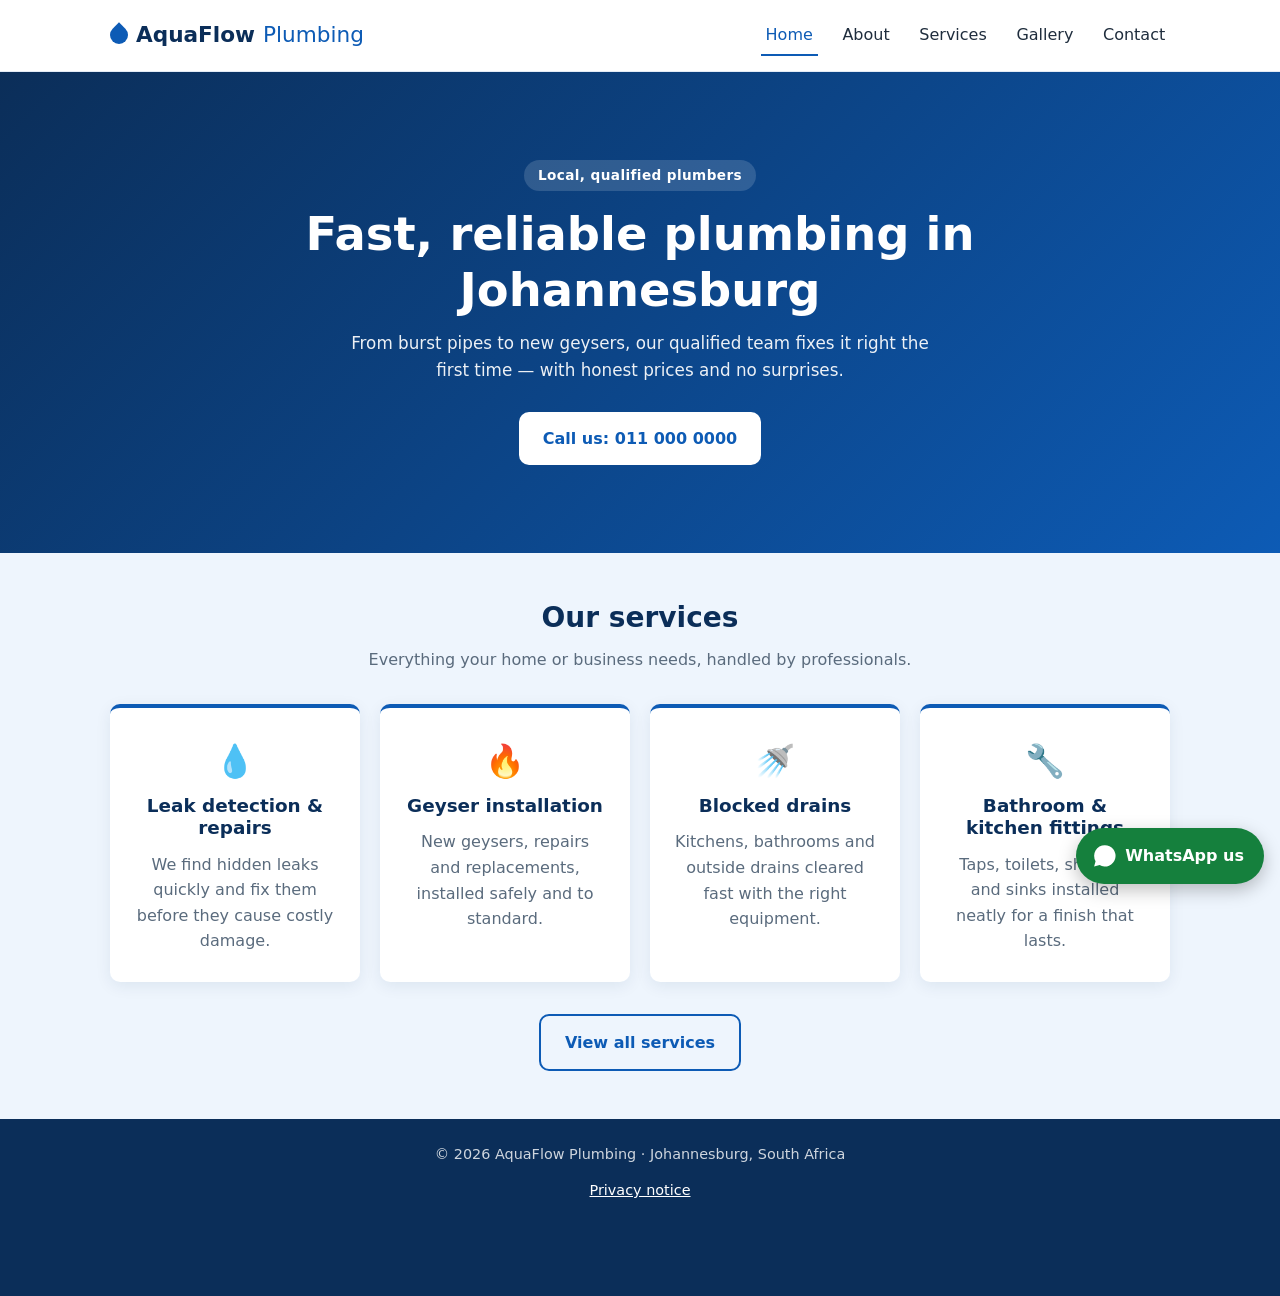
<file: index.html>
<!DOCTYPE html>
<html lang="en">
<head>
  <meta charset="UTF-8">
  <meta name="viewport" content="width=device-width, initial-scale=1, viewport-fit=cover">
  <title>AquaFlow Plumbing | Reliable Plumbers in Johannesburg</title>
  <meta name="description" content="Need a plumber in Johannesburg? AquaFlow Plumbing fixes leaks, geysers, blocked drains and burst pipes with honest, upfront prices. Call or WhatsApp us.">

  <!--
    DOMAIN: "https://www.example.com" is a placeholder. Once the real domain
    is live, replace it in the canonical link and the og:url / og:image tags
    below (and in sitemap.xml, robots.txt and the home page's structured data).
  -->
  <link rel="canonical" href="https://www.example.com/">

  <!-- Open Graph: controls the preview when this page is shared on WhatsApp, Facebook, LinkedIn etc. -->
  <meta property="og:type" content="website">
  <meta property="og:site_name" content="AquaFlow Plumbing">
  <meta property="og:locale" content="en_ZA">
  <meta property="og:title" content="AquaFlow Plumbing | Reliable Plumbers in Johannesburg">
  <meta property="og:description" content="Need a plumber in Johannesburg? AquaFlow Plumbing fixes leaks, geysers, blocked drains and burst pipes with honest, upfront prices. Call or WhatsApp us.">
  <meta property="og:url" content="https://www.example.com/">
  <meta property="og:image" content="https://www.example.com/images/og-image.jpg">
  <meta property="og:image:width" content="1200">
  <meta property="og:image:height" content="630">
  <meta property="og:image:alt" content="AquaFlow Plumbing logo with the text: Fast, reliable plumbing in Johannesburg">
  <meta name="twitter:card" content="summary_large_image">

  <!-- Favicon (browser tab) and home-screen icon for phones -->
  <link rel="icon" href="favicon.svg" type="image/svg+xml">
  <link rel="apple-touch-icon" href="apple-touch-icon.png">
  <meta name="theme-color" content="#0b2e59">

  <!-- Only one small stylesheet; the site uses the device's built-in fonts, so no font files are downloaded -->
  <link rel="stylesheet" href="styles.css">

  <!--
    STRUCTURED DATA (LocalBusiness / Plumber): helps Google show the business
    name, phone, address and hours in search results and Maps.
    ALL VALUES BELOW ARE PLACEHOLDERS: replace the name, url, image, logo,
    telephone, email, address and opening hours with the client's real details,
    and keep them identical to what is shown on the site and on Google Business Profile.
    If the client has no public premises, remove "streetAddress" and "postalCode"
    (keep the city, region and country).
    Check it afterwards at https://search.google.com/test/rich-results
  -->
  <script type="application/ld+json">
  {
    "@context": "https://schema.org",
    "@type": "Plumber",
    "name": "AquaFlow Plumbing",
    "url": "https://www.example.com/",
    "logo": "https://www.example.com/apple-touch-icon.png",
    "image": "https://www.example.com/images/og-image.jpg",
    "description": "Reliable plumbers in Johannesburg for leak repairs, geysers, blocked drains, burst pipes and installations.",
    "telephone": "+27-11-000-0000",
    "email": "info@example.com",
    "address": {
      "@type": "PostalAddress",
      "streetAddress": "123 Example Street",
      "addressLocality": "Johannesburg",
      "addressRegion": "Gauteng",
      "postalCode": "2000",
      "addressCountry": "ZA"
    },
    "areaServed": [
      { "@type": "City", "name": "Johannesburg" },
      { "@type": "City", "name": "Sandton" },
      { "@type": "City", "name": "Randburg" },
      { "@type": "City", "name": "Roodepoort" },
      { "@type": "City", "name": "Midrand" },
      { "@type": "City", "name": "Soweto" }
    ],
    "openingHoursSpecification": [
      {
        "@type": "OpeningHoursSpecification",
        "dayOfWeek": ["Monday", "Tuesday", "Wednesday", "Thursday", "Friday", "Saturday"],
        "opens": "07:00",
        "closes": "18:00"
      }
    ]
  }
  </script>
</head>
<body>

  <!-- Header: business name + navigation -->
  <header class="site-header">
    <div class="container header-inner">
      <a href="index.html" class="logo">
        <span class="logo-drop" aria-hidden="true"></span>
        AquaFlow <span class="logo-light">Plumbing</span>
      </a>
      <nav aria-label="Main navigation">
        <ul class="nav-list">
          <li><a href="index.html" aria-current="page">Home</a></li>
          <li><a href="about.html">About</a></li>
          <li><a href="services.html">Services</a></li>
          <li><a href="gallery.html">Gallery</a></li>
          <li><a href="contact.html">Contact</a></li>
        </ul>
      </nav>
    </div>
  </header>

  <main>
    <!-- Hero: main headline + call-to-action -->
    <section class="hero">
      <div class="container">
        <p class="hero-tag">Local, qualified plumbers</p>
        <h1>Fast, reliable plumbing in Johannesburg</h1>
        <p class="hero-text">
          From burst pipes to new geysers, our qualified team fixes it right the
          first time — with honest prices and no surprises.
        </p>
        <a href="tel:+27110000000" class="btn btn-primary">Call us: 011 000 0000</a>
      </div>
    </section>

    <!-- Services preview: 4 services -->
    <section class="services">
      <div class="container">
        <h2>Our services</h2>
        <p class="section-intro">Everything your home or business needs, handled by professionals.</p>

        <div class="service-grid">
          <article class="service-card">
            <div class="service-icon" aria-hidden="true">💧</div>
            <h3>Leak detection &amp; repairs</h3>
            <p>We find hidden leaks quickly and fix them before they cause costly damage.</p>
          </article>

          <article class="service-card">
            <div class="service-icon" aria-hidden="true">🔥</div>
            <h3>Geyser installation</h3>
            <p>New geysers, repairs and replacements, installed safely and to standard.</p>
          </article>

          <article class="service-card">
            <div class="service-icon" aria-hidden="true">🚿</div>
            <h3>Blocked drains</h3>
            <p>Kitchens, bathrooms and outside drains cleared fast with the right equipment.</p>
          </article>

          <article class="service-card">
            <div class="service-icon" aria-hidden="true">🔧</div>
            <h3>Bathroom &amp; kitchen fittings</h3>
            <p>Taps, toilets, showers and sinks installed neatly for a finish that lasts.</p>
          </article>
        </div>

        <a href="services.html" class="btn btn-outline">View all services</a>
      </div>
    </section>
  </main>

  <footer class="site-footer">
    <div class="container">
      <p>&copy; 2026 AquaFlow Plumbing · Johannesburg, South Africa</p>
      <p class="footer-links"><a href="privacy.html">Privacy notice</a></p>
    </div>
  </footer>

  <!--
    WhatsApp button (same on every page).
    WHATSAPP NUMBER: CHANGE IT HERE. Put the number after "wa.me/" in
    international format: country code 27, no leading 0, no spaces or +
    (e.g. 082 123 4567 becomes 27821234567).
  -->
  <a class="whatsapp-btn"
     href="https://wa.me/27820000000?text=Hi%20AquaFlow%2C%20I%E2%80%99d%20like%20a%20quote"
     target="_blank" rel="noopener" aria-label="Chat with us on WhatsApp">
    <svg viewBox="0 0 24 24" aria-hidden="true" focusable="false">
      <path d="M12 2a10 10 0 0 0-8.66 15L2 22l5.13-1.32A10 10 0 1 0 12 2z"/>
    </svg>
    <span class="whatsapp-label">WhatsApp us</span>
  </a>

</body>
</html>
</file>
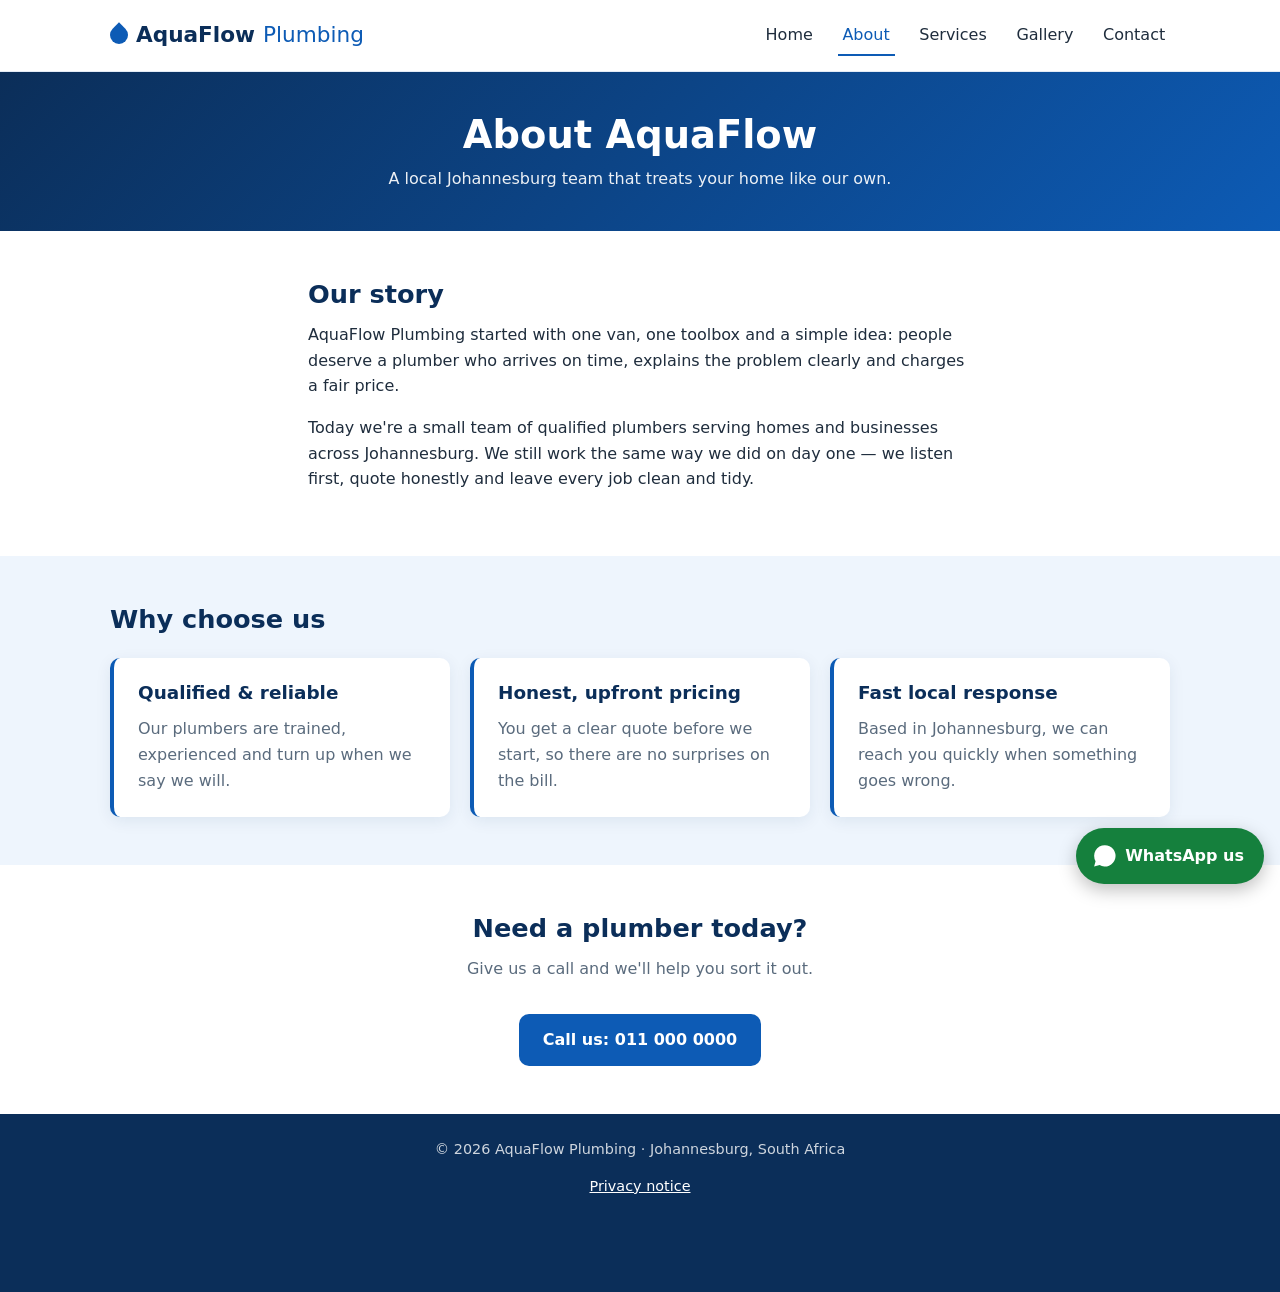
<file: about.html>
<!DOCTYPE html>
<html lang="en">
<head>
  <meta charset="UTF-8">
  <meta name="viewport" content="width=device-width, initial-scale=1, viewport-fit=cover">
  <title>About AquaFlow Plumbing | Local Johannesburg Plumbers</title>
  <meta name="description" content="Meet AquaFlow Plumbing, a small team of qualified plumbers serving homes and businesses across Johannesburg with honest work and fair prices.">

  <!--
    DOMAIN: "https://www.example.com" is a placeholder. Once the real domain
    is live, replace it in the canonical link and the og:url / og:image tags
    below (and in sitemap.xml, robots.txt and the home page's structured data).
  -->
  <link rel="canonical" href="https://www.example.com/about.html">

  <!-- Open Graph: controls the preview when this page is shared on WhatsApp, Facebook, LinkedIn etc. -->
  <meta property="og:type" content="website">
  <meta property="og:site_name" content="AquaFlow Plumbing">
  <meta property="og:locale" content="en_ZA">
  <meta property="og:title" content="About AquaFlow Plumbing | Local Johannesburg Plumbers">
  <meta property="og:description" content="Meet AquaFlow Plumbing, a small team of qualified plumbers serving homes and businesses across Johannesburg with honest work and fair prices.">
  <meta property="og:url" content="https://www.example.com/about.html">
  <meta property="og:image" content="https://www.example.com/images/og-image.jpg">
  <meta property="og:image:width" content="1200">
  <meta property="og:image:height" content="630">
  <meta property="og:image:alt" content="AquaFlow Plumbing logo with the text: Fast, reliable plumbing in Johannesburg">
  <meta name="twitter:card" content="summary_large_image">

  <!-- Favicon (browser tab) and home-screen icon for phones -->
  <link rel="icon" href="favicon.svg" type="image/svg+xml">
  <link rel="apple-touch-icon" href="apple-touch-icon.png">
  <meta name="theme-color" content="#0b2e59">

  <!-- Only one small stylesheet; the site uses the device's built-in fonts, so no font files are downloaded -->
  <link rel="stylesheet" href="styles.css">
</head>
<body>

  <!-- Header: business name + navigation (same on every page) -->
  <header class="site-header">
    <div class="container header-inner">
      <a href="index.html" class="logo">
        <span class="logo-drop" aria-hidden="true"></span>
        AquaFlow <span class="logo-light">Plumbing</span>
      </a>
      <nav aria-label="Main navigation">
        <ul class="nav-list">
          <li><a href="index.html">Home</a></li>
          <li><a href="about.html" aria-current="page">About</a></li>
          <li><a href="services.html">Services</a></li>
          <li><a href="gallery.html">Gallery</a></li>
          <li><a href="contact.html">Contact</a></li>
        </ul>
      </nav>
    </div>
  </header>

  <main>
    <section class="page-hero">
      <div class="container">
        <h1>About AquaFlow</h1>
        <p>A local Johannesburg team that treats your home like our own.</p>
      </div>
    </section>

    <!-- Company story -->
    <section class="section">
      <div class="container prose">
        <h2>Our story</h2>
        <p>
          AquaFlow Plumbing started with one van, one toolbox and a simple idea:
          people deserve a plumber who arrives on time, explains the problem clearly
          and charges a fair price.
        </p>
        <p>
          Today we're a small team of qualified plumbers serving homes and businesses
          across Johannesburg. We still work the same way we did on day one — we
          listen first, quote honestly and leave every job clean and tidy.
        </p>
      </div>
    </section>

    <!-- 3 reasons to choose us -->
    <section class="section section-alt">
      <div class="container">
        <h2>Why choose us</h2>
        <ul class="reasons">
          <li class="reason">
            <h3>Qualified &amp; reliable</h3>
            <p>Our plumbers are trained, experienced and turn up when we say we will.</p>
          </li>
          <li class="reason">
            <h3>Honest, upfront pricing</h3>
            <p>You get a clear quote before we start, so there are no surprises on the bill.</p>
          </li>
          <li class="reason">
            <h3>Fast local response</h3>
            <p>Based in Johannesburg, we can reach you quickly when something goes wrong.</p>
          </li>
        </ul>
      </div>
    </section>

    <!-- Call to action -->
    <section class="section cta">
      <div class="container">
        <h2>Need a plumber today?</h2>
        <p class="section-intro">Give us a call and we'll help you sort it out.</p>
        <a href="tel:+27110000000" class="btn btn-solid">Call us: 011 000 0000</a>
      </div>
    </section>
  </main>

  <!-- Footer (same on every page) -->
  <footer class="site-footer">
    <div class="container">
      <p>&copy; 2026 AquaFlow Plumbing · Johannesburg, South Africa</p>
      <p class="footer-links"><a href="privacy.html">Privacy notice</a></p>
    </div>
  </footer>

  <!--
    WhatsApp button (same on every page).
    WHATSAPP NUMBER: CHANGE IT HERE. Put the number after "wa.me/" in
    international format: country code 27, no leading 0, no spaces or +
    (e.g. 082 123 4567 becomes 27821234567).
  -->
  <a class="whatsapp-btn"
     href="https://wa.me/27820000000?text=Hi%20AquaFlow%2C%20I%E2%80%99d%20like%20a%20quote"
     target="_blank" rel="noopener" aria-label="Chat with us on WhatsApp">
    <svg viewBox="0 0 24 24" aria-hidden="true" focusable="false">
      <path d="M12 2a10 10 0 0 0-8.66 15L2 22l5.13-1.32A10 10 0 1 0 12 2z"/>
    </svg>
    <span class="whatsapp-label">WhatsApp us</span>
  </a>

</body>
</html>
</file>
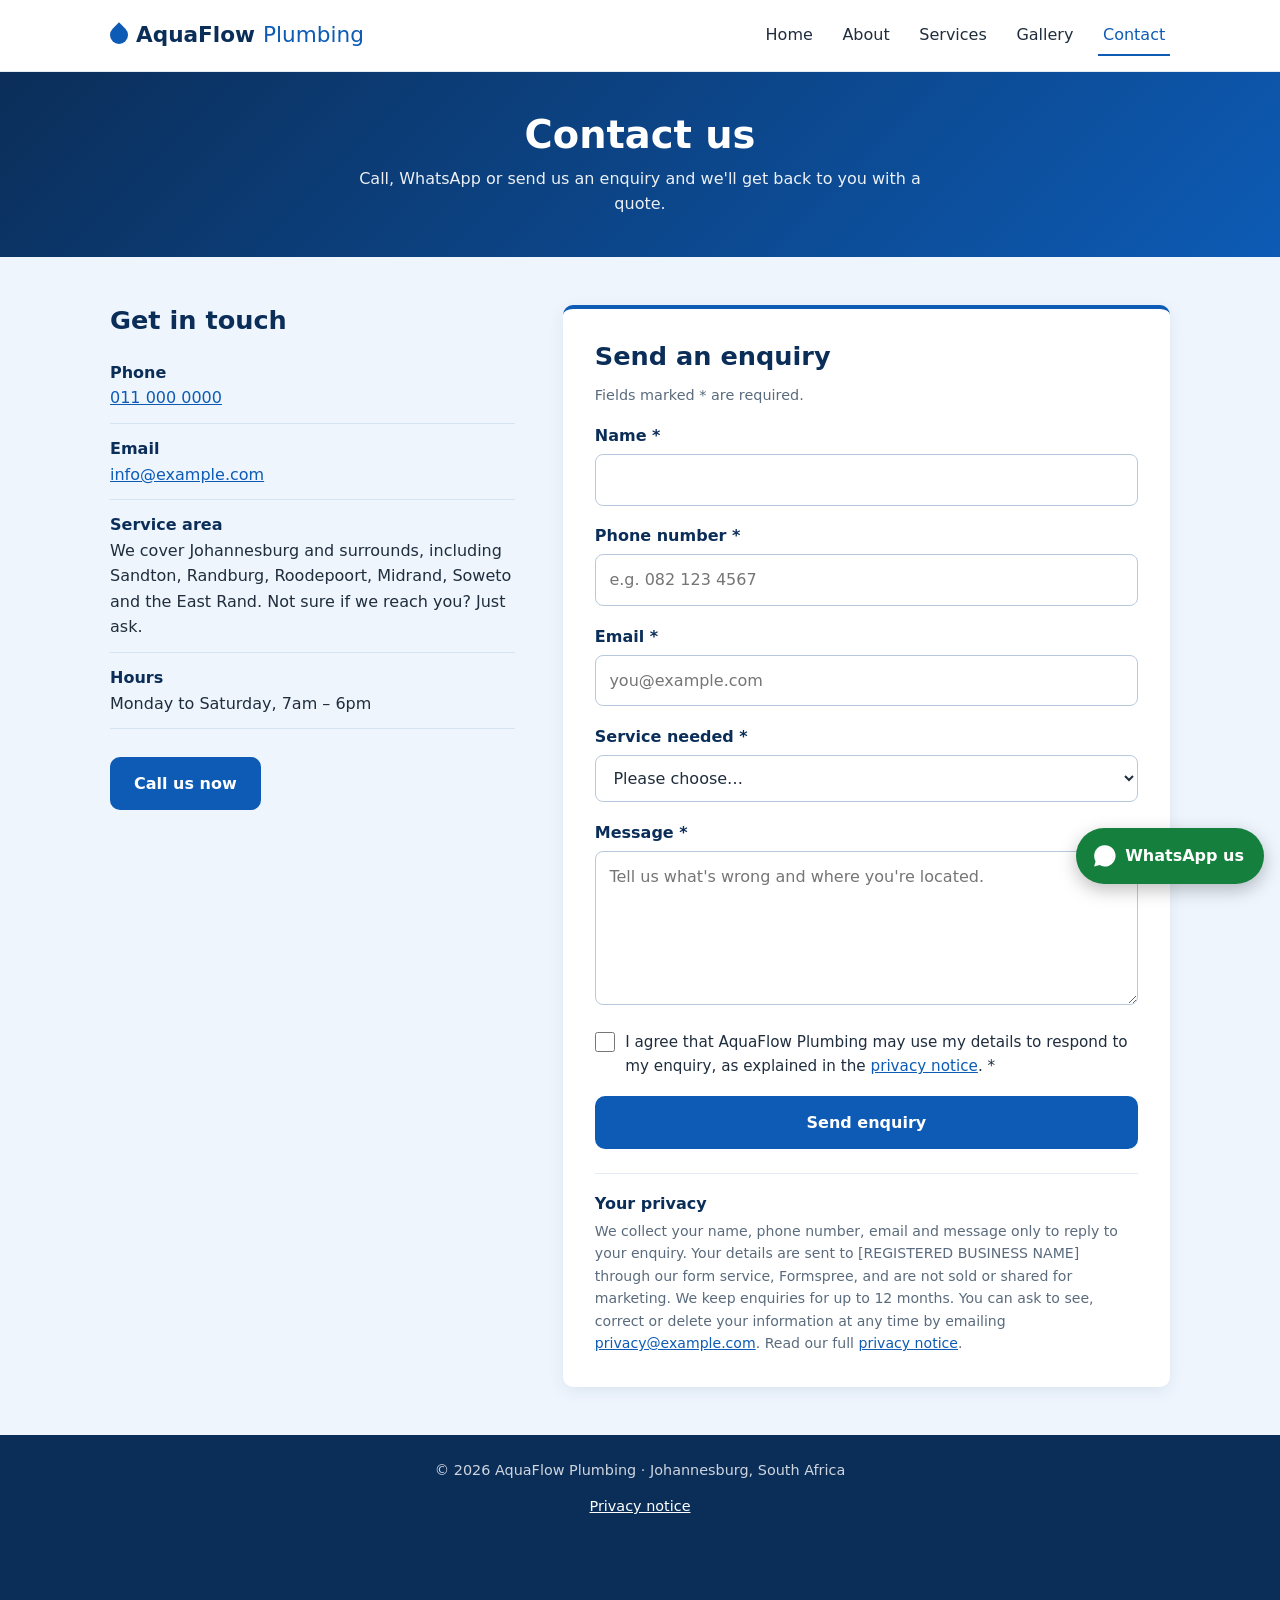
<file: contact.html>
<!DOCTYPE html>
<html lang="en">
<head>
  <meta charset="UTF-8">
  <meta name="viewport" content="width=device-width, initial-scale=1, viewport-fit=cover">
  <title>Contact AquaFlow Plumbing | Get a Quote in Johannesburg</title>
  <meta name="description" content="Call, WhatsApp or send an enquiry to AquaFlow Plumbing for a quote. We cover Johannesburg and surrounds, Monday to Saturday.">

  <!--
    DOMAIN: "https://www.example.com" is a placeholder. Once the real domain
    is live, replace it in the canonical link and the og:url / og:image tags
    below (and in sitemap.xml, robots.txt and the home page's structured data).
  -->
  <link rel="canonical" href="https://www.example.com/contact.html">

  <!-- Open Graph: controls the preview when this page is shared on WhatsApp, Facebook, LinkedIn etc. -->
  <meta property="og:type" content="website">
  <meta property="og:site_name" content="AquaFlow Plumbing">
  <meta property="og:locale" content="en_ZA">
  <meta property="og:title" content="Contact AquaFlow Plumbing | Get a Quote in Johannesburg">
  <meta property="og:description" content="Call, WhatsApp or send an enquiry to AquaFlow Plumbing for a quote. We cover Johannesburg and surrounds, Monday to Saturday.">
  <meta property="og:url" content="https://www.example.com/contact.html">
  <meta property="og:image" content="https://www.example.com/images/og-image.jpg">
  <meta property="og:image:width" content="1200">
  <meta property="og:image:height" content="630">
  <meta property="og:image:alt" content="AquaFlow Plumbing logo with the text: Fast, reliable plumbing in Johannesburg">
  <meta name="twitter:card" content="summary_large_image">

  <!-- Favicon (browser tab) and home-screen icon for phones -->
  <link rel="icon" href="favicon.svg" type="image/svg+xml">
  <link rel="apple-touch-icon" href="apple-touch-icon.png">
  <meta name="theme-color" content="#0b2e59">

  <!-- Only one small stylesheet; the site uses the device's built-in fonts, so no font files are downloaded -->
  <link rel="stylesheet" href="styles.css">
</head>
<body>

  <!-- Header: business name + navigation (same on every page) -->
  <header class="site-header">
    <div class="container header-inner">
      <a href="index.html" class="logo">
        <span class="logo-drop" aria-hidden="true"></span>
        AquaFlow <span class="logo-light">Plumbing</span>
      </a>
      <nav aria-label="Main navigation">
        <ul class="nav-list">
          <li><a href="index.html">Home</a></li>
          <li><a href="about.html">About</a></li>
          <li><a href="services.html">Services</a></li>
          <li><a href="gallery.html">Gallery</a></li>
          <li><a href="contact.html" aria-current="page">Contact</a></li>
        </ul>
      </nav>
    </div>
  </header>

  <main>
    <section class="page-hero">
      <div class="container">
        <h1>Contact us</h1>
        <p>Call, WhatsApp or send us an enquiry and we'll get back to you with a quote.</p>
      </div>
    </section>

    <section class="section section-alt">
      <div class="container contact-layout">

        <!-- Contact details (PLACEHOLDERS: replace with the real details) -->
        <div class="contact-details">
          <h2>Get in touch</h2>
          <ul class="contact-list">
            <li>
              <strong>Phone</strong>
              <a href="tel:+27110000000">011 000 0000</a>
            </li>
            <li>
              <strong>Email</strong>
              <a href="mailto:info@example.com">info@example.com</a>
            </li>
            <li>
              <strong>Service area</strong>
              We cover Johannesburg and surrounds, including Sandton, Randburg,
              Roodepoort, Midrand, Soweto and the East Rand. Not sure if we reach
              you? Just ask.
            </li>
            <li>
              <strong>Hours</strong>
              Monday to Saturday, 7am – 6pm
            </li>
          </ul>
          <a href="tel:+27110000000" class="btn btn-solid">Call us now</a>
        </div>

        <!-- Enquiry form -->
        <div class="form-card">
          <h2>Send an enquiry</h2>
          <p class="form-note">Fields marked <span aria-hidden="true">*</span> are required.</p>

          <!--
            ============================================================
            FORM ACTION: CHANGE THIS before the site goes live.
            Replace the placeholder URL in action="..." below with the
            address of your form service (e.g. Formspree, Netlify Forms,
            or the client's own server script).
            ============================================================
          -->
          <form class="enquiry-form" action="https://formspree.io/f/meagqkyv" method="POST">

            <div class="form-field">
              <label for="name">Name <span aria-hidden="true">*</span></label>
              <input type="text" id="name" name="name" autocomplete="name" required maxlength="100">
            </div>

            <div class="form-field">
              <label for="phone">Phone number <span aria-hidden="true">*</span></label>
              <input type="tel" id="phone" name="phone" autocomplete="tel" required
                     pattern="[0-9+\(\)\s\-]{10,16}"
                     title="Please enter a valid phone number, e.g. 082 123 4567"
                     placeholder="e.g. 082 123 4567">
            </div>

            <div class="form-field">
              <label for="email">Email <span aria-hidden="true">*</span></label>
              <input type="email" id="email" name="email" autocomplete="email" required
                     placeholder="you@example.com">
            </div>

            <div class="form-field">
              <label for="service">Service needed <span aria-hidden="true">*</span></label>
              <select id="service" name="service" required>
                <option value="">Please choose…</option>
                <option>Leak detection &amp; repairs</option>
                <option>Geyser installation &amp; repairs</option>
                <option>Blocked drains</option>
                <option>Bathroom &amp; kitchen fittings</option>
                <option>Burst pipes</option>
                <option>New installations &amp; renovations</option>
                <option>Other / not sure</option>
              </select>
            </div>

            <div class="form-field">
              <label for="message">Message <span aria-hidden="true">*</span></label>
              <textarea id="message" name="message" rows="5" required maxlength="2000"
                        placeholder="Tell us what's wrong and where you're located."></textarea>
            </div>

            <!--
              Spam trap ("honeypot"): hidden from real visitors.
              Spam bots tend to fill in every field, so any submission
              where this field is NOT empty should be thrown away.
              Your form service must be set up to check this field.
            -->
            <div class="hp-field" aria-hidden="true">
              <label for="website">Leave this field empty</label>
              <input type="text" id="website" name="_gotcha" tabindex="-1" autocomplete="off">
            </div>

            <!-- POPIA consent: must be ticked before the form can be sent -->
            <div class="form-field form-check">
              <input type="checkbox" id="consent" name="consent" value="yes" required>
              <label for="consent">
                I agree that AquaFlow Plumbing may use my details to respond to my enquiry, as explained in the
                <a href="privacy.html" target="_blank" rel="noopener">privacy notice<span class="visually-hidden"> (opens in a new tab)</span></a>.
                <span aria-hidden="true">*</span>
              </label>
            </div>

            <button type="submit" class="btn btn-solid btn-block">Send enquiry</button>
          </form>

          <!--
            POPIA short notice. PLACEHOLDERS (HANDOVER CHECKLIST):
            - [REGISTERED BUSINESS NAME]: the client's legal/registered name (e.g. "AquaFlow Plumbing (Pty) Ltd")
            - privacy@example.com: the client's email for privacy requests (also in privacy.html)
            - "12 months": confirm how long the client actually keeps enquiries (also in privacy.html)
          -->
          <div class="privacy-note">
            <h3>Your privacy</h3>
            <p>
              We collect your name, phone number, email and message only to reply to your enquiry.
              Your details are sent to [REGISTERED BUSINESS NAME] through our form service, Formspree,
              and are not sold or shared for marketing. We keep enquiries for up to 12 months.
              You can ask to see, correct or delete your information at any time by emailing
              <a href="mailto:privacy@example.com">privacy@example.com</a>.
              Read our full <a href="privacy.html">privacy notice</a>.
            </p>
          </div>
        </div>

      </div>
    </section>
  </main>

  <!-- Footer (same on every page) -->
  <footer class="site-footer">
    <div class="container">
      <p>&copy; 2026 AquaFlow Plumbing · Johannesburg, South Africa</p>
      <p class="footer-links"><a href="privacy.html">Privacy notice</a></p>
    </div>
  </footer>

  <!--
    WhatsApp button (same on every page).
    WHATSAPP NUMBER: CHANGE IT HERE. Put the number after "wa.me/" in
    international format: country code 27, no leading 0, no spaces or +
    (e.g. 082 123 4567 becomes 27821234567).
  -->
  <a class="whatsapp-btn"
     href="https://wa.me/27820000000?text=Hi%20AquaFlow%2C%20I%E2%80%99d%20like%20a%20quote"
     target="_blank" rel="noopener" aria-label="Chat with us on WhatsApp">
    <svg viewBox="0 0 24 24" aria-hidden="true" focusable="false">
      <path d="M12 2a10 10 0 0 0-8.66 15L2 22l5.13-1.32A10 10 0 1 0 12 2z"/>
    </svg>
    <span class="whatsapp-label">WhatsApp us</span>
  </a>

</body>
</html>
</file>
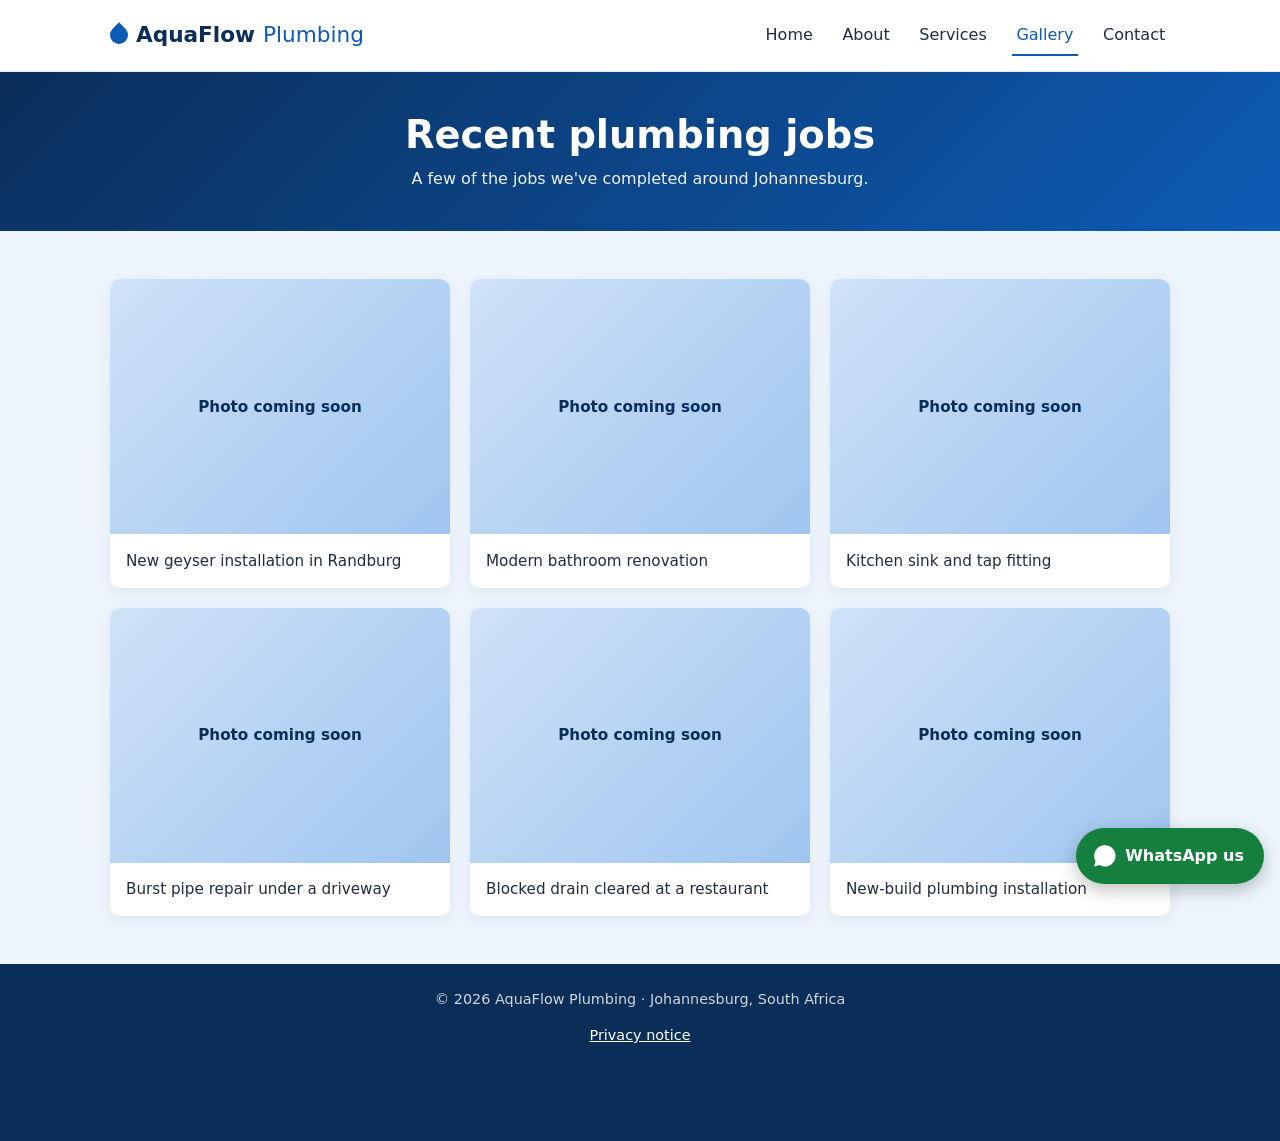
<file: gallery.html>
<!DOCTYPE html>
<html lang="en">
<head>
  <meta charset="UTF-8">
  <meta name="viewport" content="width=device-width, initial-scale=1, viewport-fit=cover">
  <title>Recent Plumbing Jobs in Johannesburg | AquaFlow Plumbing</title>
  <meta name="description" content="Photos of geyser installs, bathroom renovations and pipe repairs completed by AquaFlow Plumbing for homes and businesses in Johannesburg.">

  <!--
    DOMAIN: "https://www.example.com" is a placeholder. Once the real domain
    is live, replace it in the canonical link and the og:url / og:image tags
    below (and in sitemap.xml, robots.txt and the home page's structured data).
  -->
  <link rel="canonical" href="https://www.example.com/gallery.html">

  <!-- Open Graph: controls the preview when this page is shared on WhatsApp, Facebook, LinkedIn etc. -->
  <meta property="og:type" content="website">
  <meta property="og:site_name" content="AquaFlow Plumbing">
  <meta property="og:locale" content="en_ZA">
  <meta property="og:title" content="Recent Plumbing Jobs in Johannesburg | AquaFlow Plumbing">
  <meta property="og:description" content="Photos of geyser installs, bathroom renovations and pipe repairs completed by AquaFlow Plumbing for homes and businesses in Johannesburg.">
  <meta property="og:url" content="https://www.example.com/gallery.html">
  <meta property="og:image" content="https://www.example.com/images/og-image.jpg">
  <meta property="og:image:width" content="1200">
  <meta property="og:image:height" content="630">
  <meta property="og:image:alt" content="AquaFlow Plumbing logo with the text: Fast, reliable plumbing in Johannesburg">
  <meta name="twitter:card" content="summary_large_image">

  <!-- Favicon (browser tab) and home-screen icon for phones -->
  <link rel="icon" href="favicon.svg" type="image/svg+xml">
  <link rel="apple-touch-icon" href="apple-touch-icon.png">
  <meta name="theme-color" content="#0b2e59">

  <!-- Only one small stylesheet; the site uses the device's built-in fonts, so no font files are downloaded -->
  <link rel="stylesheet" href="styles.css">
</head>
<body>

  <!-- Header: business name + navigation (same on every page) -->
  <header class="site-header">
    <div class="container header-inner">
      <a href="index.html" class="logo">
        <span class="logo-drop" aria-hidden="true"></span>
        AquaFlow <span class="logo-light">Plumbing</span>
      </a>
      <nav aria-label="Main navigation">
        <ul class="nav-list">
          <li><a href="index.html">Home</a></li>
          <li><a href="about.html">About</a></li>
          <li><a href="services.html">Services</a></li>
          <li><a href="gallery.html" aria-current="page">Gallery</a></li>
          <li><a href="contact.html">Contact</a></li>
        </ul>
      </nav>
    </div>
  </header>

  <main>
    <section class="page-hero">
      <div class="container">
        <h1>Recent plumbing jobs</h1>
        <p>A few of the jobs we've completed around Johannesburg.</p>
      </div>
    </section>

    <section class="section section-alt">
      <div class="container">
        <!--
          ADDING REAL PHOTOS: replace a placeholder <div> with an <img> like this:

          <img class="gallery-photo"
               src="images/geyser-randburg.webp"
               alt="Newly installed 150-litre geyser with drip tray in a Randburg roof space"
               width="1200" height="900"
               loading="lazy" decoding="async">

          - alt: describe what is actually in the photo (what, where), as if
            telling someone who can't see it. Don't just repeat "plumbing Johannesburg".
          - width/height: the photo's real pixel size (4:3 shape fits the grid best).
            This stops the page jumping around while photos load.
          - loading="lazy": photos further down only download when scrolled to.
            Leave it off the first one or two photos if they appear at the top of the screen.
          - Resize photos to about 1200px wide and save as WebP or compressed JPEG
            (aim for under 200 KB each) before uploading.
        -->
        <div class="gallery-grid">
          <figure class="gallery-item">
            <div class="gallery-photo gallery-placeholder" aria-hidden="true">Photo coming soon</div>
            <figcaption>New geyser installation in Randburg</figcaption>
          </figure>

          <figure class="gallery-item">
            <div class="gallery-photo gallery-placeholder" aria-hidden="true">Photo coming soon</div>
            <figcaption>Modern bathroom renovation</figcaption>
          </figure>

          <figure class="gallery-item">
            <div class="gallery-photo gallery-placeholder" aria-hidden="true">Photo coming soon</div>
            <figcaption>Kitchen sink and tap fitting</figcaption>
          </figure>

          <figure class="gallery-item">
            <div class="gallery-photo gallery-placeholder" aria-hidden="true">Photo coming soon</div>
            <figcaption>Burst pipe repair under a driveway</figcaption>
          </figure>

          <figure class="gallery-item">
            <div class="gallery-photo gallery-placeholder" aria-hidden="true">Photo coming soon</div>
            <figcaption>Blocked drain cleared at a restaurant</figcaption>
          </figure>

          <figure class="gallery-item">
            <div class="gallery-photo gallery-placeholder" aria-hidden="true">Photo coming soon</div>
            <figcaption>New-build plumbing installation</figcaption>
          </figure>
        </div>
      </div>
    </section>
  </main>

  <!-- Footer (same on every page) -->
  <footer class="site-footer">
    <div class="container">
      <p>&copy; 2026 AquaFlow Plumbing · Johannesburg, South Africa</p>
      <p class="footer-links"><a href="privacy.html">Privacy notice</a></p>
    </div>
  </footer>

  <!--
    WhatsApp button (same on every page).
    WHATSAPP NUMBER: CHANGE IT HERE. Put the number after "wa.me/" in
    international format: country code 27, no leading 0, no spaces or +
    (e.g. 082 123 4567 becomes 27821234567).
  -->
  <a class="whatsapp-btn"
     href="https://wa.me/27820000000?text=Hi%20AquaFlow%2C%20I%E2%80%99d%20like%20a%20quote"
     target="_blank" rel="noopener" aria-label="Chat with us on WhatsApp">
    <svg viewBox="0 0 24 24" aria-hidden="true" focusable="false">
      <path d="M12 2a10 10 0 0 0-8.66 15L2 22l5.13-1.32A10 10 0 1 0 12 2z"/>
    </svg>
    <span class="whatsapp-label">WhatsApp us</span>
  </a>

</body>
</html>
</file>
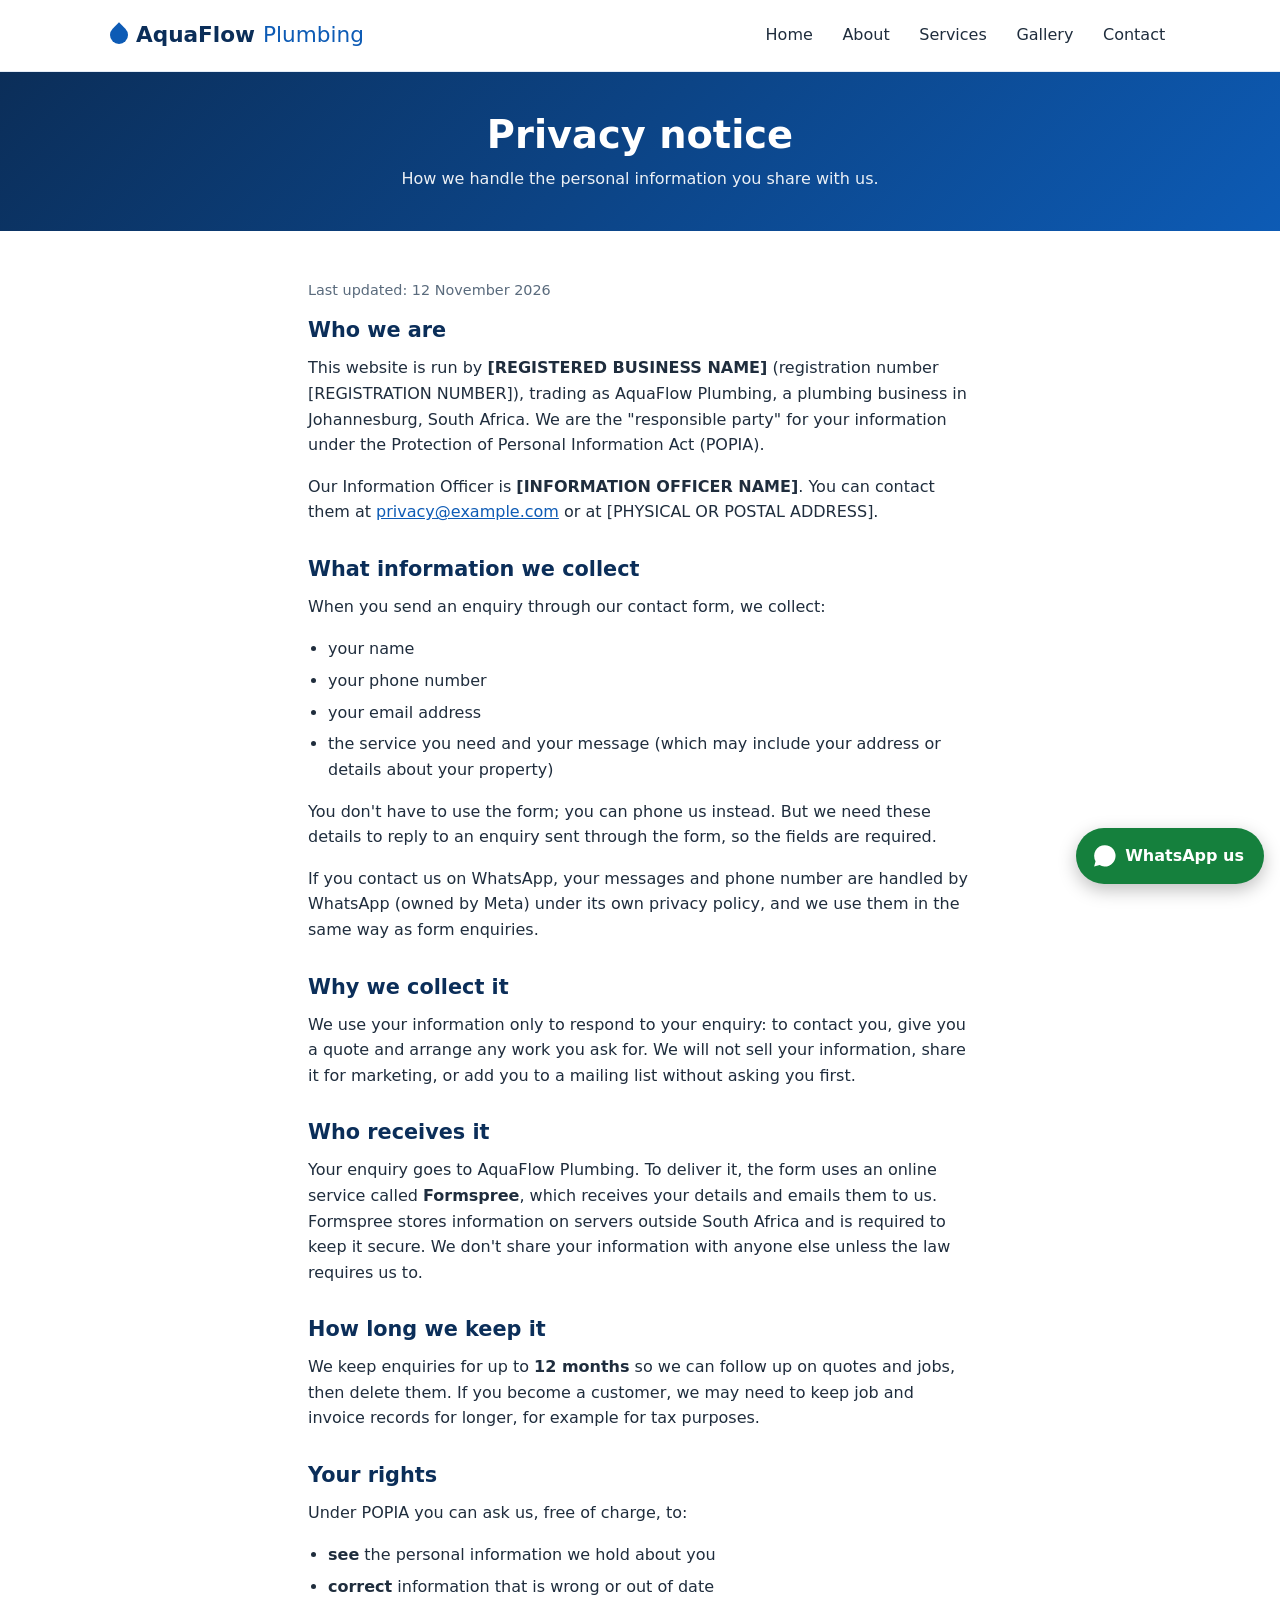
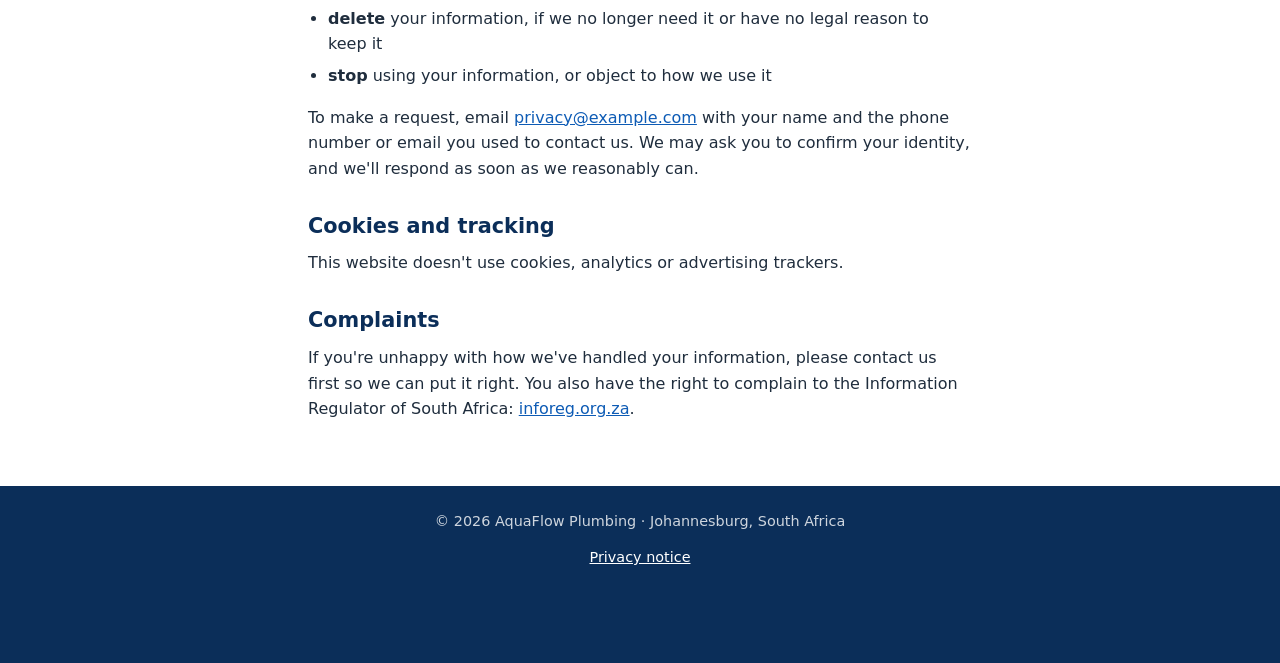
<file: privacy.html>
<!DOCTYPE html>
<html lang="en">
<head>
  <meta charset="UTF-8">
  <meta name="viewport" content="width=device-width, initial-scale=1, viewport-fit=cover">
  <title>Privacy Notice | AquaFlow Plumbing Johannesburg</title>
  <meta name="description" content="How AquaFlow Plumbing collects, uses and protects the personal information you send through our website, in line with POPIA.">

  <!--
    DOMAIN: "https://www.example.com" is a placeholder. Once the real domain
    is live, replace it in the canonical link and the og:url / og:image tags
    below (and in sitemap.xml, robots.txt and the home page's structured data).
  -->
  <link rel="canonical" href="https://www.example.com/privacy.html">

  <!-- Open Graph: controls the preview when this page is shared on WhatsApp, Facebook, LinkedIn etc. -->
  <meta property="og:type" content="website">
  <meta property="og:site_name" content="AquaFlow Plumbing">
  <meta property="og:locale" content="en_ZA">
  <meta property="og:title" content="Privacy Notice | AquaFlow Plumbing Johannesburg">
  <meta property="og:description" content="How AquaFlow Plumbing collects, uses and protects the personal information you send through our website, in line with POPIA.">
  <meta property="og:url" content="https://www.example.com/privacy.html">
  <meta property="og:image" content="https://www.example.com/images/og-image.jpg">
  <meta property="og:image:width" content="1200">
  <meta property="og:image:height" content="630">
  <meta property="og:image:alt" content="AquaFlow Plumbing logo with the text: Fast, reliable plumbing in Johannesburg">
  <meta name="twitter:card" content="summary_large_image">

  <!-- Favicon (browser tab) and home-screen icon for phones -->
  <link rel="icon" href="favicon.svg" type="image/svg+xml">
  <link rel="apple-touch-icon" href="apple-touch-icon.png">
  <meta name="theme-color" content="#0b2e59">

  <!-- Only one small stylesheet; the site uses the device's built-in fonts, so no font files are downloaded -->
  <link rel="stylesheet" href="styles.css">
</head>
<body>

  <!-- Header: business name + navigation (same on every page) -->
  <header class="site-header">
    <div class="container header-inner">
      <a href="index.html" class="logo">
        <span class="logo-drop" aria-hidden="true"></span>
        AquaFlow <span class="logo-light">Plumbing</span>
      </a>
      <nav aria-label="Main navigation">
        <ul class="nav-list">
          <li><a href="index.html">Home</a></li>
          <li><a href="about.html">About</a></li>
          <li><a href="services.html">Services</a></li>
          <li><a href="gallery.html">Gallery</a></li>
          <li><a href="contact.html">Contact</a></li>
        </ul>
      </nav>
    </div>
  </header>

  <main>
    <section class="page-hero">
      <div class="container">
        <h1>Privacy notice</h1>
        <p>How we handle the personal information you share with us.</p>
      </div>
    </section>

    <!--
      ============================================================
      PRIVACY NOTICE: PLACEHOLDERS TO REPLACE (HANDOVER CHECKLIST)
      - [REGISTERED BUSINESS NAME]   the client's legal/registered name
      - [REGISTRATION NUMBER]        CIPC company registration number (delete the line if a sole proprietor)
      - [INFORMATION OFFICER NAME]   the person responsible for POPIA (usually the owner)
      - privacy@example.com          the client's email for privacy requests
      - [PHYSICAL OR POSTAL ADDRESS] the client's business address
      - "12 months"                  confirm how long the client really keeps enquiries
      - "Last updated" date          change whenever this notice changes
      - Formspree                    update if a different form service is used
      Also: if analytics, cookies or tracking are ever added, update
      the "Cookies and tracking" section.
      This is a plain-language template, not legal advice. The client
      should check it fits how they actually handle information.
      ============================================================
    -->
    <section class="section">
      <div class="container prose legal">
        <p class="updated">Last updated: 12 November 2026</p>

        <h2>Who we are</h2>
        <p>
          This website is run by <strong>[REGISTERED BUSINESS NAME]</strong>
          (registration number [REGISTRATION NUMBER]), trading as AquaFlow Plumbing,
          a plumbing business in Johannesburg, South Africa. We are the "responsible party"
          for your information under the Protection of Personal Information Act (POPIA).
        </p>
        <p>
          Our Information Officer is <strong>[INFORMATION OFFICER NAME]</strong>. You can contact them at
          <a href="mailto:privacy@example.com">privacy@example.com</a>
          or at [PHYSICAL OR POSTAL ADDRESS].
        </p>

        <h2>What information we collect</h2>
        <p>When you send an enquiry through our contact form, we collect:</p>
        <ul>
          <li>your name</li>
          <li>your phone number</li>
          <li>your email address</li>
          <li>the service you need and your message (which may include your address or details about your property)</li>
        </ul>
        <p>
          You don't have to use the form; you can phone us instead. But we need these details
          to reply to an enquiry sent through the form, so the fields are required.
        </p>
        <p>
          If you contact us on WhatsApp, your messages and phone number are handled by WhatsApp
          (owned by Meta) under its own privacy policy, and we use them in the same way as form enquiries.
        </p>

        <h2>Why we collect it</h2>
        <p>
          We use your information only to respond to your enquiry: to contact you, give you
          a quote and arrange any work you ask for. We will not sell your information, share it
          for marketing, or add you to a mailing list without asking you first.
        </p>

        <h2>Who receives it</h2>
        <p>
          Your enquiry goes to AquaFlow Plumbing. To deliver it, the form uses an online service
          called <strong>Formspree</strong>, which receives your details and emails them to us.
          Formspree stores information on servers outside South Africa and is required to keep it
          secure. We don't share your information with anyone else unless the law requires us to.
        </p>

        <h2>How long we keep it</h2>
        <p>
          We keep enquiries for up to <strong>12 months</strong> so we can follow up on quotes and jobs,
          then delete them. If you become a customer, we may need to keep job and invoice records
          for longer, for example for tax purposes.
        </p>

        <h2>Your rights</h2>
        <p>Under POPIA you can ask us, free of charge, to:</p>
        <ul>
          <li><strong>see</strong> the personal information we hold about you</li>
          <li><strong>correct</strong> information that is wrong or out of date</li>
          <li><strong>delete</strong> your information, if we no longer need it or have no legal reason to keep it</li>
          <li><strong>stop</strong> using your information, or object to how we use it</li>
        </ul>
        <p>
          To make a request, email <a href="mailto:privacy@example.com">privacy@example.com</a>
          with your name and the phone number or email you used to contact us. We may ask you to
          confirm your identity, and we'll respond as soon as we reasonably can.
        </p>

        <h2>Cookies and tracking</h2>
        <p>
          This website doesn't use cookies, analytics or advertising trackers.
        </p>

        <h2>Complaints</h2>
        <p>
          If you're unhappy with how we've handled your information, please contact us first so we
          can put it right. You also have the right to complain to the Information Regulator of
          South Africa: <a href="https://inforeg.org.za" rel="noopener">inforeg.org.za</a>.
        </p>
      </div>
    </section>
  </main>

  <!-- Footer (same on every page) -->
  <footer class="site-footer">
    <div class="container">
      <p>&copy; 2026 AquaFlow Plumbing · Johannesburg, South Africa</p>
      <p class="footer-links"><a href="privacy.html" aria-current="page">Privacy notice</a></p>
    </div>
  </footer>

  <!--
    WhatsApp button (same on every page).
    WHATSAPP NUMBER: CHANGE IT HERE. Put the number after "wa.me/" in
    international format: country code 27, no leading 0, no spaces or +
    (e.g. 082 123 4567 becomes 27821234567).
  -->
  <a class="whatsapp-btn"
     href="https://wa.me/27820000000?text=Hi%20AquaFlow%2C%20I%E2%80%99d%20like%20a%20quote"
     target="_blank" rel="noopener" aria-label="Chat with us on WhatsApp">
    <svg viewBox="0 0 24 24" aria-hidden="true" focusable="false">
      <path d="M12 2a10 10 0 0 0-8.66 15L2 22l5.13-1.32A10 10 0 1 0 12 2z"/>
    </svg>
    <span class="whatsapp-label">WhatsApp us</span>
  </a>

</body>
</html>
</file>
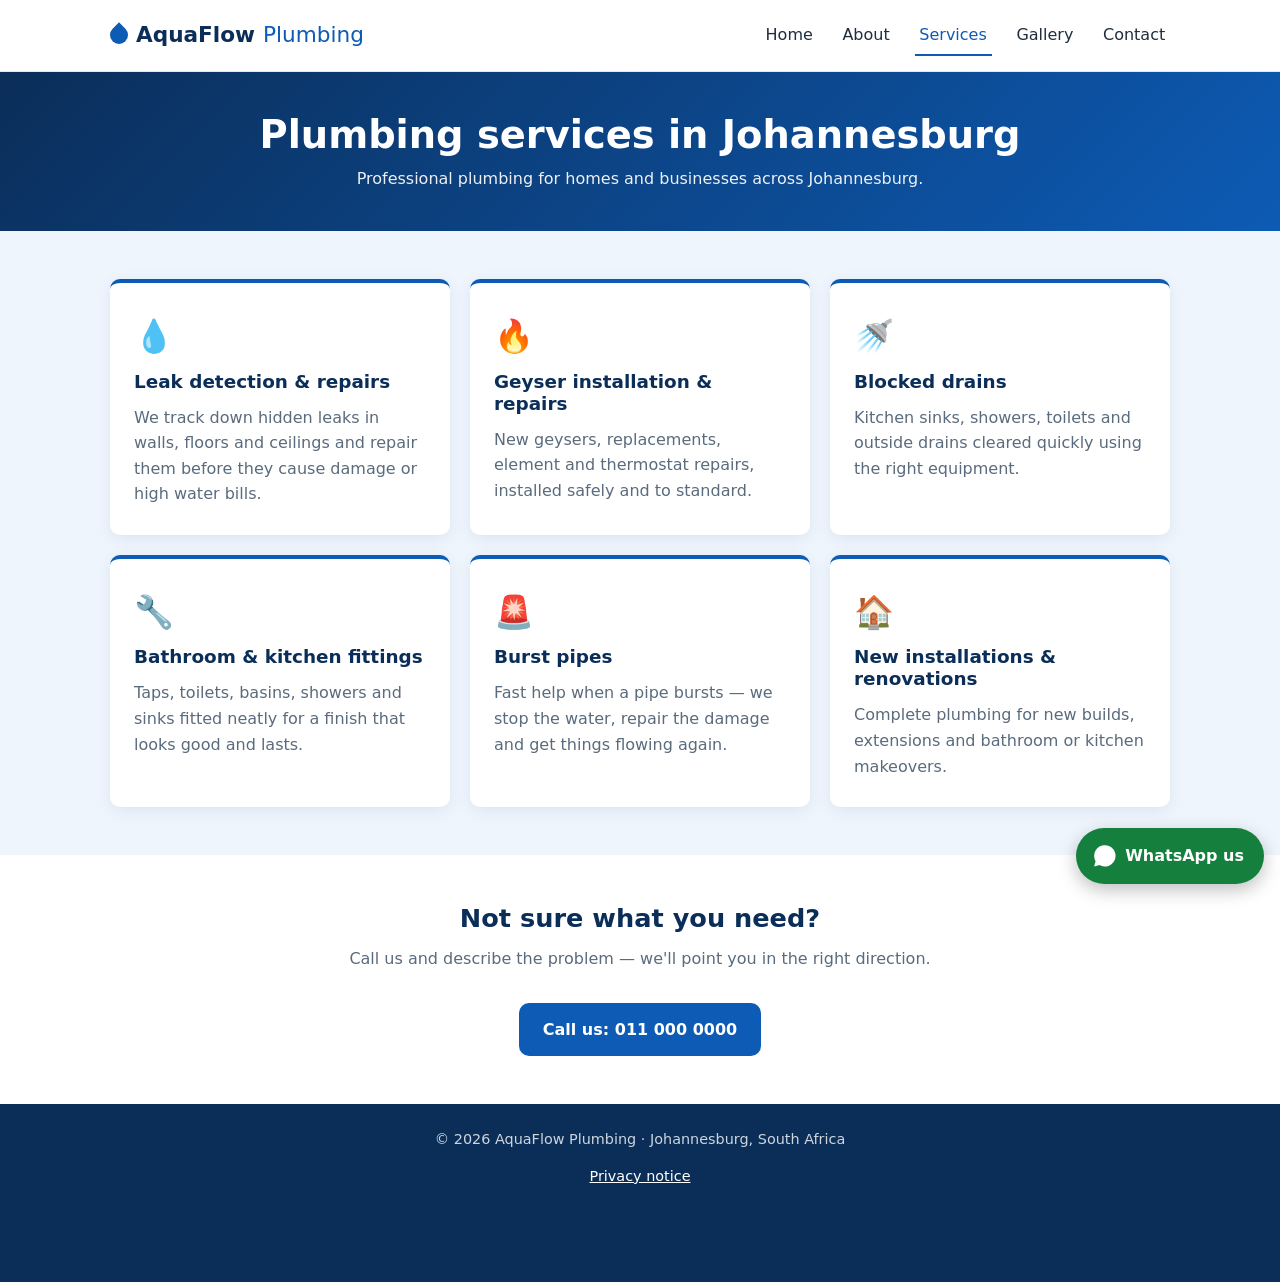
<file: services.html>
<!DOCTYPE html>
<html lang="en">
<head>
  <meta charset="UTF-8">
  <meta name="viewport" content="width=device-width, initial-scale=1, viewport-fit=cover">
  <title>Plumbing Services in Johannesburg | AquaFlow Plumbing</title>
  <meta name="description" content="Leak detection, geyser installation, blocked drains, burst pipes, fittings and renovations: see the plumbing services AquaFlow offers across Johannesburg.">

  <!--
    DOMAIN: "https://www.example.com" is a placeholder. Once the real domain
    is live, replace it in the canonical link and the og:url / og:image tags
    below (and in sitemap.xml, robots.txt and the home page's structured data).
  -->
  <link rel="canonical" href="https://www.example.com/services.html">

  <!-- Open Graph: controls the preview when this page is shared on WhatsApp, Facebook, LinkedIn etc. -->
  <meta property="og:type" content="website">
  <meta property="og:site_name" content="AquaFlow Plumbing">
  <meta property="og:locale" content="en_ZA">
  <meta property="og:title" content="Plumbing Services in Johannesburg | AquaFlow Plumbing">
  <meta property="og:description" content="Leak detection, geyser installation, blocked drains, burst pipes, fittings and renovations: see the plumbing services AquaFlow offers across Johannesburg.">
  <meta property="og:url" content="https://www.example.com/services.html">
  <meta property="og:image" content="https://www.example.com/images/og-image.jpg">
  <meta property="og:image:width" content="1200">
  <meta property="og:image:height" content="630">
  <meta property="og:image:alt" content="AquaFlow Plumbing logo with the text: Fast, reliable plumbing in Johannesburg">
  <meta name="twitter:card" content="summary_large_image">

  <!-- Favicon (browser tab) and home-screen icon for phones -->
  <link rel="icon" href="favicon.svg" type="image/svg+xml">
  <link rel="apple-touch-icon" href="apple-touch-icon.png">
  <meta name="theme-color" content="#0b2e59">

  <!-- Only one small stylesheet; the site uses the device's built-in fonts, so no font files are downloaded -->
  <link rel="stylesheet" href="styles.css">
</head>
<body>

  <!-- Header: business name + navigation (same on every page) -->
  <header class="site-header">
    <div class="container header-inner">
      <a href="index.html" class="logo">
        <span class="logo-drop" aria-hidden="true"></span>
        AquaFlow <span class="logo-light">Plumbing</span>
      </a>
      <nav aria-label="Main navigation">
        <ul class="nav-list">
          <li><a href="index.html">Home</a></li>
          <li><a href="about.html">About</a></li>
          <li><a href="services.html" aria-current="page">Services</a></li>
          <li><a href="gallery.html">Gallery</a></li>
          <li><a href="contact.html">Contact</a></li>
        </ul>
      </nav>
    </div>
  </header>

  <main>
    <section class="page-hero">
      <div class="container">
        <h1>Plumbing services in Johannesburg</h1>
        <p>Professional plumbing for homes and businesses across Johannesburg.</p>
      </div>
    </section>

    <section class="section section-alt services-full">
      <div class="container">
        <div class="service-grid">
          <article class="service-card">
            <div class="service-icon" aria-hidden="true">💧</div>
            <h2>Leak detection &amp; repairs</h2>
            <p>We track down hidden leaks in walls, floors and ceilings and repair them before they cause damage or high water bills.</p>
          </article>

          <article class="service-card">
            <div class="service-icon" aria-hidden="true">🔥</div>
            <h2>Geyser installation &amp; repairs</h2>
            <p>New geysers, replacements, element and thermostat repairs, installed safely and to standard.</p>
          </article>

          <article class="service-card">
            <div class="service-icon" aria-hidden="true">🚿</div>
            <h2>Blocked drains</h2>
            <p>Kitchen sinks, showers, toilets and outside drains cleared quickly using the right equipment.</p>
          </article>

          <article class="service-card">
            <div class="service-icon" aria-hidden="true">🔧</div>
            <h2>Bathroom &amp; kitchen fittings</h2>
            <p>Taps, toilets, basins, showers and sinks fitted neatly for a finish that looks good and lasts.</p>
          </article>

          <article class="service-card">
            <div class="service-icon" aria-hidden="true">🚨</div>
            <h2>Burst pipes</h2>
            <p>Fast help when a pipe bursts — we stop the water, repair the damage and get things flowing again.</p>
          </article>

          <article class="service-card">
            <div class="service-icon" aria-hidden="true">🏠</div>
            <h2>New installations &amp; renovations</h2>
            <p>Complete plumbing for new builds, extensions and bathroom or kitchen makeovers.</p>
          </article>
        </div>
      </div>
    </section>

    <section class="section cta">
      <div class="container">
        <h2>Not sure what you need?</h2>
        <p class="section-intro">Call us and describe the problem — we'll point you in the right direction.</p>
        <a href="tel:+27110000000" class="btn btn-solid">Call us: 011 000 0000</a>
      </div>
    </section>
  </main>

  <!-- Footer (same on every page) -->
  <footer class="site-footer">
    <div class="container">
      <p>&copy; 2026 AquaFlow Plumbing · Johannesburg, South Africa</p>
      <p class="footer-links"><a href="privacy.html">Privacy notice</a></p>
    </div>
  </footer>

  <!--
    WhatsApp button (same on every page).
    WHATSAPP NUMBER: CHANGE IT HERE. Put the number after "wa.me/" in
    international format: country code 27, no leading 0, no spaces or +
    (e.g. 082 123 4567 becomes 27821234567).
  -->
  <a class="whatsapp-btn"
     href="https://wa.me/27820000000?text=Hi%20AquaFlow%2C%20I%E2%80%99d%20like%20a%20quote"
     target="_blank" rel="noopener" aria-label="Chat with us on WhatsApp">
    <svg viewBox="0 0 24 24" aria-hidden="true" focusable="false">
      <path d="M12 2a10 10 0 0 0-8.66 15L2 22l5.13-1.32A10 10 0 1 0 12 2z"/>
    </svg>
    <span class="whatsapp-label">WhatsApp us</span>
  </a>

</body>
</html>
</file>
<file: styles.css>
/* ==========================================================
   AquaFlow Plumbing – styles
   Mobile-first: base styles are for phones, then media
   queries add changes for larger screens.
   ========================================================== */

/* ---------- Colours & reusable values ---------- */
:root {
  --blue-900: #0b2e59;   /* dark navy – headings, footer */
  --blue-700: #0d5bb5;   /* main brand blue – buttons, links */
  --blue-500: #2b86e8;   /* lighter accent */
  --blue-50:  #eef5fd;   /* very light blue – section backgrounds */
  --white:    #ffffff;
  --text:     #1f2d3d;
  --muted:    #5a6b7d;
  --radius:   10px;
  --shadow:   0 4px 16px rgba(11, 46, 89, 0.08);
}

/* ---------- Basic reset ---------- */
*,
*::before,
*::after {
  box-sizing: border-box;
}

body {
  margin: 0;
  font-family: system-ui, -apple-system, "Segoe UI", Roboto, Arial, sans-serif;
  font-size: 1rem;
  line-height: 1.6;
  color: var(--text);
  background: var(--white);
}

h1, h2, h3 {
  line-height: 1.2;
  color: var(--blue-900);
  margin: 0 0 0.75rem;
}

p {
  margin: 0 0 1rem;
}

a {
  color: var(--blue-700);
}

/* Centres content and keeps a gap from the screen edges */
.container {
  width: 100%;
  max-width: 1100px;
  margin: 0 auto;
  padding: 0 1.25rem;
}

/* ---------- Buttons ---------- */
.btn {
  display: inline-block;
  padding: 0.85rem 1.5rem;
  border-radius: var(--radius);
  font-weight: 600;
  text-decoration: none;
  text-align: center;
  transition: background-color 0.2s, color 0.2s;
}

.btn-primary {
  background: var(--white);
  color: var(--blue-700);
}

.btn-primary:hover,
.btn-primary:focus {
  background: var(--blue-50);
}

.btn-outline {
  border: 2px solid var(--blue-700);
  color: var(--blue-700);
}

.btn-outline:hover,
.btn-outline:focus {
  background: var(--blue-700);
  color: var(--white);
}

/* Clear keyboard focus outline for accessibility */
a:focus-visible {
  outline: 3px solid var(--blue-500);
  outline-offset: 3px;
}

/* ---------- Header ---------- */
.site-header {
  background: var(--white);
  border-bottom: 1px solid #e3ebf5;
  position: sticky;
  top: 0;
  z-index: 10;
}

.header-inner {
  display: flex;
  flex-direction: column;   /* stacked on phones */
  align-items: center;
  gap: 0.5rem;
  padding-top: 0.9rem;
  padding-bottom: 0.9rem;
}

.logo {
  display: flex;
  align-items: center;
  gap: 0.5rem;
  font-size: 1.35rem;
  font-weight: 800;
  color: var(--blue-900);
  text-decoration: none;
}

.logo-light {
  font-weight: 400;
  color: var(--blue-700);
}

/* Small water-drop shape made with CSS */
.logo-drop {
  width: 18px;
  height: 18px;
  background: var(--blue-700);
  border-radius: 0 50% 50% 50%;
  transform: rotate(45deg);
}

/* On phones the menu spans the full width in one tidy row */
.site-header nav {
  width: 100%;
}

.nav-list {
  display: flex;
  justify-content: space-between;
  gap: 0.25rem;
  list-style: none;
  margin: 0;
  padding: 0;
  overflow-x: auto;          /* very narrow screens can swipe instead of breaking */
}

.nav-list a {
  display: block;
  padding: 0.45rem 0.3rem;   /* comfortable tap target */
  font-size: 0.92rem;
  white-space: nowrap;
  color: var(--text);
  font-weight: 500;
  text-decoration: none;
  border-bottom: 2px solid transparent;
}

.nav-list a:hover,
.nav-list a[aria-current="page"] {
  color: var(--blue-700);
  border-bottom-color: var(--blue-700);
}

/* ---------- Hero ---------- */
.hero {
  background: linear-gradient(135deg, var(--blue-900), var(--blue-700));
  color: var(--white);
  padding: 3.5rem 0;
  text-align: center;
}

.hero h1 {
  color: var(--white);
  font-size: 2rem;
}

.hero-tag {
  display: inline-block;
  background: rgba(255, 255, 255, 0.15);
  padding: 0.3rem 0.9rem;
  border-radius: 999px;
  font-size: 0.85rem;
  font-weight: 600;
  letter-spacing: 0.03em;
}

.hero-text {
  font-size: 1.05rem;
  opacity: 0.92;
  max-width: 38rem;
  margin: 0 auto 1.75rem;
}

.hero .btn {
  width: 100%;              /* full-width, easy-to-tap button on phones */
}

/* ---------- Services ---------- */
.services {
  background: var(--blue-50);
  padding: 3rem 0;
  text-align: center;
}

.services h2 {
  font-size: 1.75rem;
}

.section-intro {
  color: var(--muted);
  margin-bottom: 2rem;
}

.service-grid {
  display: grid;
  grid-template-columns: 1fr;   /* one column on phones */
  gap: 1.25rem;
  margin-bottom: 2rem;
}

.service-card {
  background: var(--white);
  padding: 1.75rem 1.5rem;
  border-radius: var(--radius);
  box-shadow: var(--shadow);
  border-top: 4px solid var(--blue-700);
}

.service-icon {
  font-size: 2rem;
  margin-bottom: 0.5rem;
}

/* Card titles are h3 on the home page and h2 on the Services page; same size either way */
.service-grid .service-card h2,
.service-grid .service-card h3 {
  font-size: 1.15rem;
}

.service-card p {
  color: var(--muted);
  margin: 0;
}

/* ---------- Inner-page banner (About, Services, Gallery, Contact) ---------- */
.page-hero {
  background: linear-gradient(135deg, var(--blue-900), var(--blue-700));
  color: var(--white);
  padding: 2.5rem 0;
  text-align: center;
}

.page-hero h1 {
  color: var(--white);
  font-size: 1.9rem;
  margin-bottom: 0.5rem;
}

.page-hero p {
  opacity: 0.92;
  max-width: 36rem;
  margin: 0 auto;
}

/* General page section */
.section {
  padding: 3rem 0;
}

.section-alt {
  background: var(--blue-50);
}

.section h2 {
  font-size: 1.6rem;
}

/* Keeps long paragraphs at a readable width */
.prose {
  max-width: 44rem;
}

.prose p {
  color: var(--text);
}

/* ---------- About: reasons to choose us ---------- */
.reasons {
  list-style: none;
  padding: 0;
  margin: 1.5rem 0 0;
  display: grid;
  grid-template-columns: 1fr;
  gap: 1.25rem;
}

.reason {
  background: var(--white);
  padding: 1.5rem;
  border-radius: var(--radius);
  box-shadow: var(--shadow);
  border-left: 4px solid var(--blue-700);
}

.reason h3 {
  font-size: 1.15rem;
}

.reason p {
  color: var(--muted);
  margin: 0;
}

/* Call-to-action strip */
.cta {
  text-align: center;
}

.cta .btn {
  width: 100%;
}

.btn-solid {
  background: var(--blue-700);
  color: var(--white);
}

.btn-solid:hover,
.btn-solid:focus {
  background: var(--blue-900);
}

/* ---------- Services page: 6 cards ---------- */
.services-full {
  text-align: left;
}

.services-full .service-grid {
  margin-bottom: 0;
}

/* ---------- Gallery ---------- */
.gallery-grid {
  display: grid;
  grid-template-columns: 1fr;
  gap: 1.25rem;
}

.gallery-item {
  margin: 0;
  background: var(--white);
  border-radius: var(--radius);
  box-shadow: var(--shadow);
  overflow: hidden;
}

/* Same size rules for the placeholder and a real <img>, so swapping is easy */
.gallery-photo {
  display: block;
  width: 100%;
  aspect-ratio: 4 / 3;
  object-fit: cover;
}

.gallery-placeholder {
  display: flex;
  align-items: center;
  justify-content: center;
  background: linear-gradient(135deg, #cfe2f8, #9fc5ef);
  color: var(--blue-900);
  font-weight: 600;
  font-size: 0.95rem;
}

.gallery-item figcaption {
  padding: 0.9rem 1rem;
  font-size: 0.95rem;
  color: var(--text);
}

/* ---------- Contact ---------- */
.contact-layout {
  display: grid;
  grid-template-columns: 1fr;   /* stacked on phones */
  gap: 2rem;
  align-items: start;
}

.contact-list {
  list-style: none;
  padding: 0;
  margin: 0 0 1.75rem;
}

.contact-list li {
  padding: 0.75rem 0;
  border-bottom: 1px solid #d6e3f3;
}

.contact-list strong {
  display: block;
  color: var(--blue-900);
}

/* ---------- Enquiry form ---------- */
.form-card {
  background: var(--white);
  padding: 1.5rem 1.25rem;
  border-radius: var(--radius);
  box-shadow: var(--shadow);
  border-top: 4px solid var(--blue-700);
}

.form-note {
  color: var(--muted);
  font-size: 0.9rem;
}

.form-field {
  margin-bottom: 1.1rem;
}

.form-field label {
  display: block;
  font-weight: 600;
  margin-bottom: 0.35rem;
  color: var(--blue-900);
}

.form-field input,
.form-field select,
.form-field textarea {
  width: 100%;
  padding: 0.75rem 0.85rem;
  font: inherit;
  font-size: 1rem;              /* 16px+ stops iPhones zooming in on tap */
  color: var(--text);
  background: var(--white);
  border: 1.5px solid #b8c9dd;
  border-radius: 8px;
}

.form-field textarea {
  resize: vertical;
}

.form-field input:focus,
.form-field select:focus,
.form-field textarea:focus {
  outline: none;
  border-color: var(--blue-700);
  box-shadow: 0 0 0 3px rgba(13, 91, 181, 0.2);
}

/* Red border only after the visitor has interacted with a field */
.form-field input:user-invalid,
.form-field select:user-invalid,
.form-field textarea:user-invalid {
  border-color: #c62828;
}

.btn-block {
  display: block;
  width: 100%;
  border: none;
  font: inherit;
  font-weight: 600;
  cursor: pointer;
}

button:focus-visible {
  outline: 3px solid var(--blue-500);
  outline-offset: 3px;
}

/* Spam trap: moved off-screen so people never see it (bots still do) */
.hp-field {
  position: absolute;
  left: -9999px;
  width: 1px;
  height: 1px;
  overflow: hidden;
}

/* ---------- WhatsApp button (fixed, every page) ---------- */
.whatsapp-btn {
  position: fixed;
  right: calc(1rem + env(safe-area-inset-right, 0px));
  bottom: calc(1rem + env(safe-area-inset-bottom, 0px));  /* clears the iPhone home bar */
  z-index: 50;
  display: flex;
  align-items: center;
  justify-content: center;
  gap: 0.5rem;
  width: 3.5rem;                 /* 56px round, thumb-friendly button on phones */
  height: 3.5rem;
  border-radius: 999px;
  background: #15803d;           /* green dark enough for white to be readable */
  color: var(--white);
  text-decoration: none;
  font-weight: 600;
  box-shadow: 0 6px 18px rgba(0, 0, 0, 0.25);
  transition: background-color 0.2s, transform 0.2s;
}

.whatsapp-btn:hover,
.whatsapp-btn:focus {
  background: #116631;
  transform: translateY(-2px);
}

.whatsapp-btn svg {
  width: 1.6rem;
  height: 1.6rem;
  fill: currentColor;
  flex-shrink: 0;
}

/* On phones only the icon shows; the text label appears on larger screens */
.whatsapp-label {
  display: none;
}

/* ---------- Footer ---------- */

/* ---------- Footer ---------- */
.site-footer {
  background: var(--blue-900);
  color: rgba(255, 255, 255, 0.8);
  text-align: center;
  padding: 1.5rem 0 5.5rem;      /* extra bottom space so the WhatsApp button never covers the text */
  font-size: 0.9rem;
}

.site-footer p {
  margin: 0;
}

.site-footer .footer-links {
  margin-top: 0.5rem;
}

.site-footer a {
  color: var(--white);
  display: inline-block;
  padding: 0.35rem 0.25rem;      /* bigger tap target on phones */
}

.site-footer a:hover {
  text-decoration: none;
}

/* ---------- Consent checkbox + privacy notice ---------- */
.form-check {
  display: flex;
  align-items: flex-start;
  gap: 0.65rem;
}

.form-check input[type="checkbox"] {
  width: 1.25rem;
  height: 1.25rem;
  margin: 0.15rem 0 0;
  flex-shrink: 0;
  accent-color: var(--blue-700);
}

.form-check label {
  font-weight: 400;
  font-size: 0.95rem;
  color: var(--text);
  margin: 0;
}

.form-check input:user-invalid {
  outline: 2px solid #c62828;
  outline-offset: 2px;
}

.privacy-note {
  margin-top: 1.5rem;
  padding-top: 1.25rem;
  border-top: 1px solid #e3ebf5;
  font-size: 0.88rem;
  color: var(--muted);
}

.privacy-note h3 {
  font-size: 1rem;
  margin-bottom: 0.4rem;
}

.privacy-note p {
  margin: 0;
}

/* ---------- Privacy page ---------- */
.legal h2 {
  font-size: 1.3rem;
  margin-top: 2rem;
}

.legal h2:first-of-type {
  margin-top: 0;
}

.legal ul {
  padding-left: 1.25rem;
  margin: 0 0 1rem;
}

.legal li {
  margin-bottom: 0.4rem;
}

.legal .updated {
  color: var(--muted);
  font-size: 0.9rem;
}

/* Text for screen readers only */
.visually-hidden {
  position: absolute;
  width: 1px;
  height: 1px;
  overflow: hidden;
  clip: rect(0 0 0 0);
  white-space: nowrap;
}

/* ==========================================================
   Tablets and up (600px+)
   ========================================================== */
@media (min-width: 600px) {
  .hero .btn {
    width: auto;
  }

  .service-grid,
  .gallery-grid,
  .reasons {
    grid-template-columns: repeat(2, 1fr);  /* two columns */
  }

  .cta .btn {
    width: auto;
  }

  .form-card {
    padding: 2rem;
  }

  /* WhatsApp button becomes a pill with text */
  .whatsapp-btn {
    width: auto;
    padding: 0 1.25rem 0 1rem;
  }

  .whatsapp-label {
    display: inline;
  }

  .page-hero h1 {
    font-size: 2.4rem;
  }
}

/* ==========================================================
   Desktops (900px+)
   ========================================================== */
@media (min-width: 900px) {
  .header-inner {
    flex-direction: row;          /* logo left, menu right */
    justify-content: space-between;
  }

  .site-header nav {
    width: auto;
  }

  .nav-list {
    gap: 1.25rem;
  }

  .nav-list a {
    font-size: 1rem;
  }

  .hero {
    padding: 5.5rem 0;
  }

  .hero h1 {
    font-size: 2.9rem;
    max-width: 48rem;
    margin-left: auto;
    margin-right: auto;
  }

  .service-grid {
    grid-template-columns: repeat(4, 1fr);  /* four columns */
  }

  /* 6 services and 6 photos look best as 3 + 3 */
  .services-full .service-grid,
  .gallery-grid,
  .reasons {
    grid-template-columns: repeat(3, 1fr);
  }

  /* Contact: details on the left, form on the right */
  .contact-layout {
    grid-template-columns: 2fr 3fr;
    gap: 3rem;
  }
}
</file>
